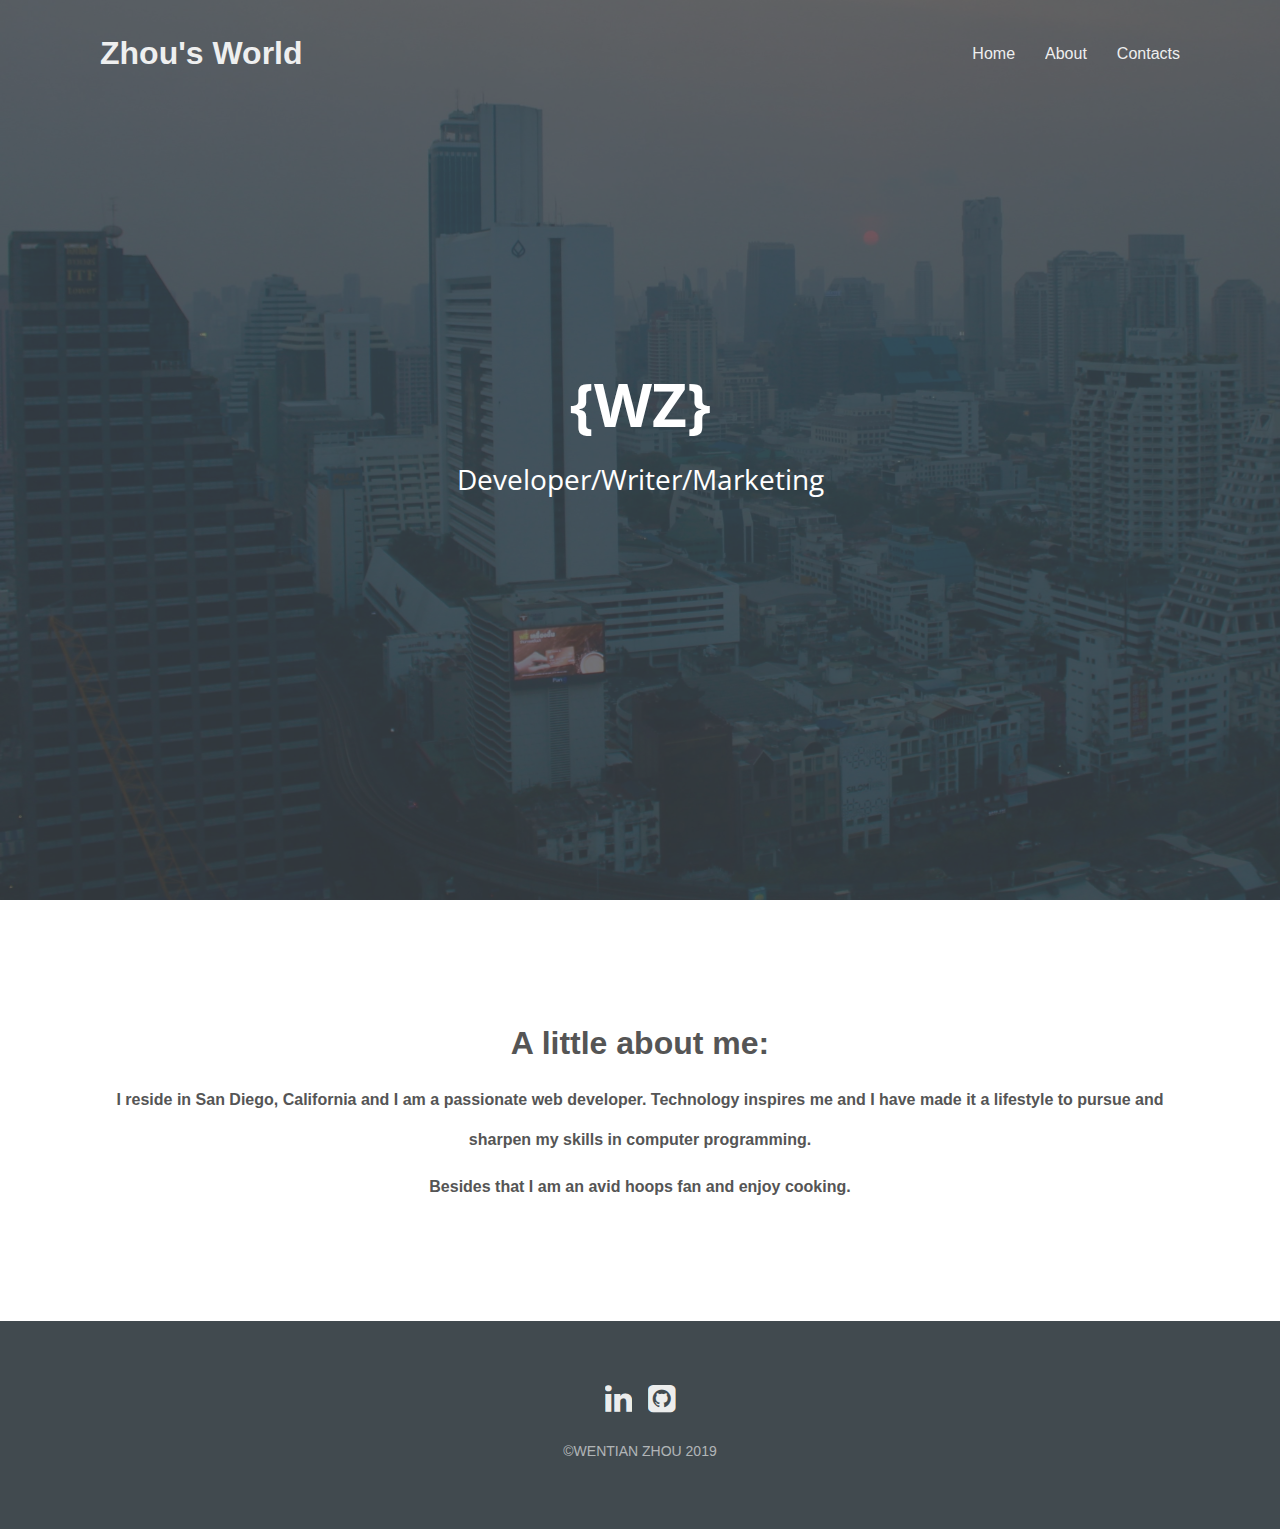
<file: about.html>
<!DOCTYPE html>
<html>
<head>
    <meta charset="utf-8">
    <meta http-equiv="X-UA-Compatible" content="IE=edge">
    <meta name="viewport" content="width=device-width, initial-scale=1">
    <title>Zhou's World</title>

	<link href="https://fonts.googleapis.com/css?family=Open+Sans" rel="stylesheet">
	<link href="https://fonts.googleapis.com/css?family=Quicksand" rel="stylesheet">
    <link rel="stylesheet" href="http://maxcdn.bootstrapcdn.com/font-awesome/4.6.0/css/font-awesome.min.css">
    <link rel="stylesheet" href="assets/css/styles.css">

</head>

<body>

	<header>
		<div><h1 id="fh5co-logo"><a href="index.html">Zhou's World</a></h1></div>
		<nav>
			<li><a href="index.html">Home</a></li>
			<li><a href="about.html">About</a></li>
			<li><a href="contact.html">Contacts</a></li>
		</nav>
	</header>


	<section class="hero">
		<div class="background-image" style="background-image: url(assets/img/bangkok.jpg);"></div>
		<h1 id='hero'>{WZ}</h1>
		<h3 id='hero1'>Developer/Writer/Marketing</h3>
		
	</section>


	<section class="our-work">
        <h1>A little about me:</h1>
        <br>
        <h4 id = 'bio' style="line-height: 2.5;">I reside in San Diego, California and I am a passionate web developer. Technology inspires me and 
            I have made it a lifestyle to pursue and sharpen my skills in computer programming.
        </h4>
        <br>
        <h4>Besides that I am an avid hoops fan and enjoy cooking.</h4>
	</section>


	






	<footer>
		<ul>
			
			<li><a href="https://www.linkedin.com/in/wentian-zhou-83507899/"><i class="fa fa-linkedin"></i></a></li>
			<li><a href="https://github.com/myrrh0505"><i class="fa fa-github-square"></i></a></li>
		</ul>
		
		<p>&#169;Wentian Zhou 2019</p>
	</footer>

</body>

</html>
</file>
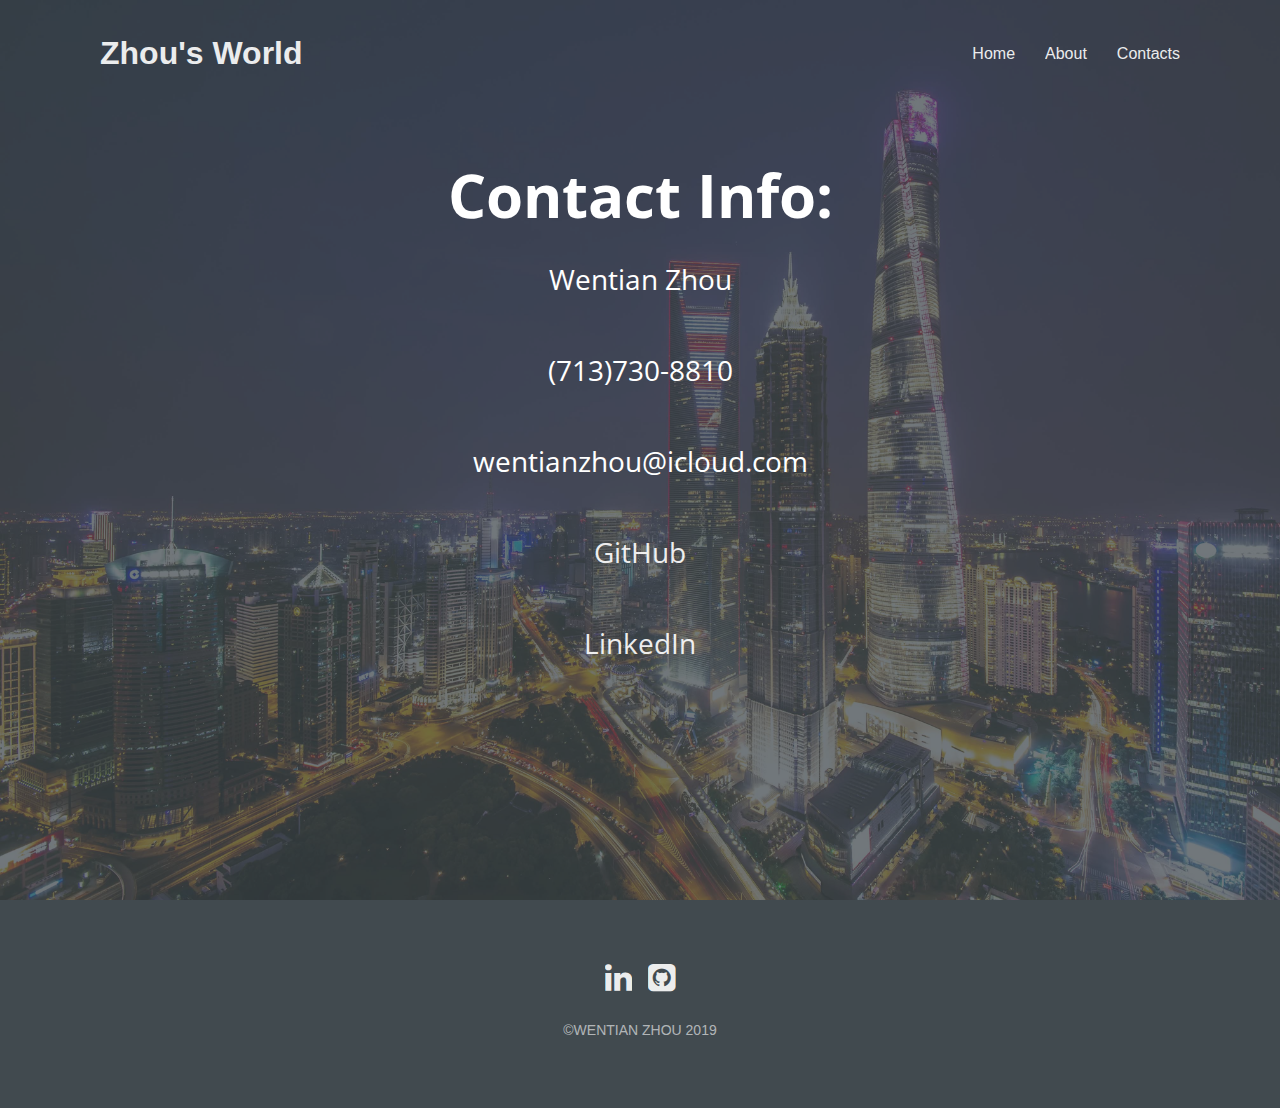
<file: contact.html>
<!DOCTYPE html>
<html>
<head>
    <meta charset="utf-8">
    <meta http-equiv="X-UA-Compatible" content="IE=edge">
    <meta name="viewport" content="width=device-width, initial-scale=1">
    <title>Zhou's World</title>

	<link href="https://fonts.googleapis.com/css?family=Open+Sans" rel="stylesheet">
	<link href="https://fonts.googleapis.com/css?family=Quicksand" rel="stylesheet">
    <link rel="stylesheet" href="http://maxcdn.bootstrapcdn.com/font-awesome/4.6.0/css/font-awesome.min.css">
    <link rel="stylesheet" href="assets/css/styles.css">

</head>

<body>

	<header>
		<div><h1 id="fh5co-logo"><a href="index.html">Zhou's World</a></h1></div>
		<nav>
			<li><a href="index.html">Home</a></li>
			<li><a href="about.html">About</a></li>
			<li><a href="contact.html">Contacts</a></li>
		</nav>
	</header>


	<section class="hero">
		<div class="background-image" style="background-image: url(assets/img/shanghai.jpg);"></div>
		<h1 id='hero'>Contact Info:</h1>
		<h3 id='hero1'>
            <p>Wentian Zhou</p>
            <p>(713)730-8810</p>
            <p>wentianzhou@icloud.com</p>
            <p><a href="https://github.com/myrrh0505"target="_blank">GitHub</a></p>
            <p><a href="https://www.linkedin.com/in/wentian-zhou-83507899/"target="_blank">LinkedIn</a></p></h3>
		
	</section>


	

	






	<footer>
		<ul>
			
			<li><a href="https://www.linkedin.com/in/wentian-zhou-83507899/"><i class="fa fa-linkedin"></i></a></li>
			<li><a href="https://github.com/myrrh0505"><i class="fa fa-github-square"></i></a></li>
		</ul>
		
		<p>&#169;Wentian Zhou 2019</p>
	</footer>

</body>

</html>
</file>
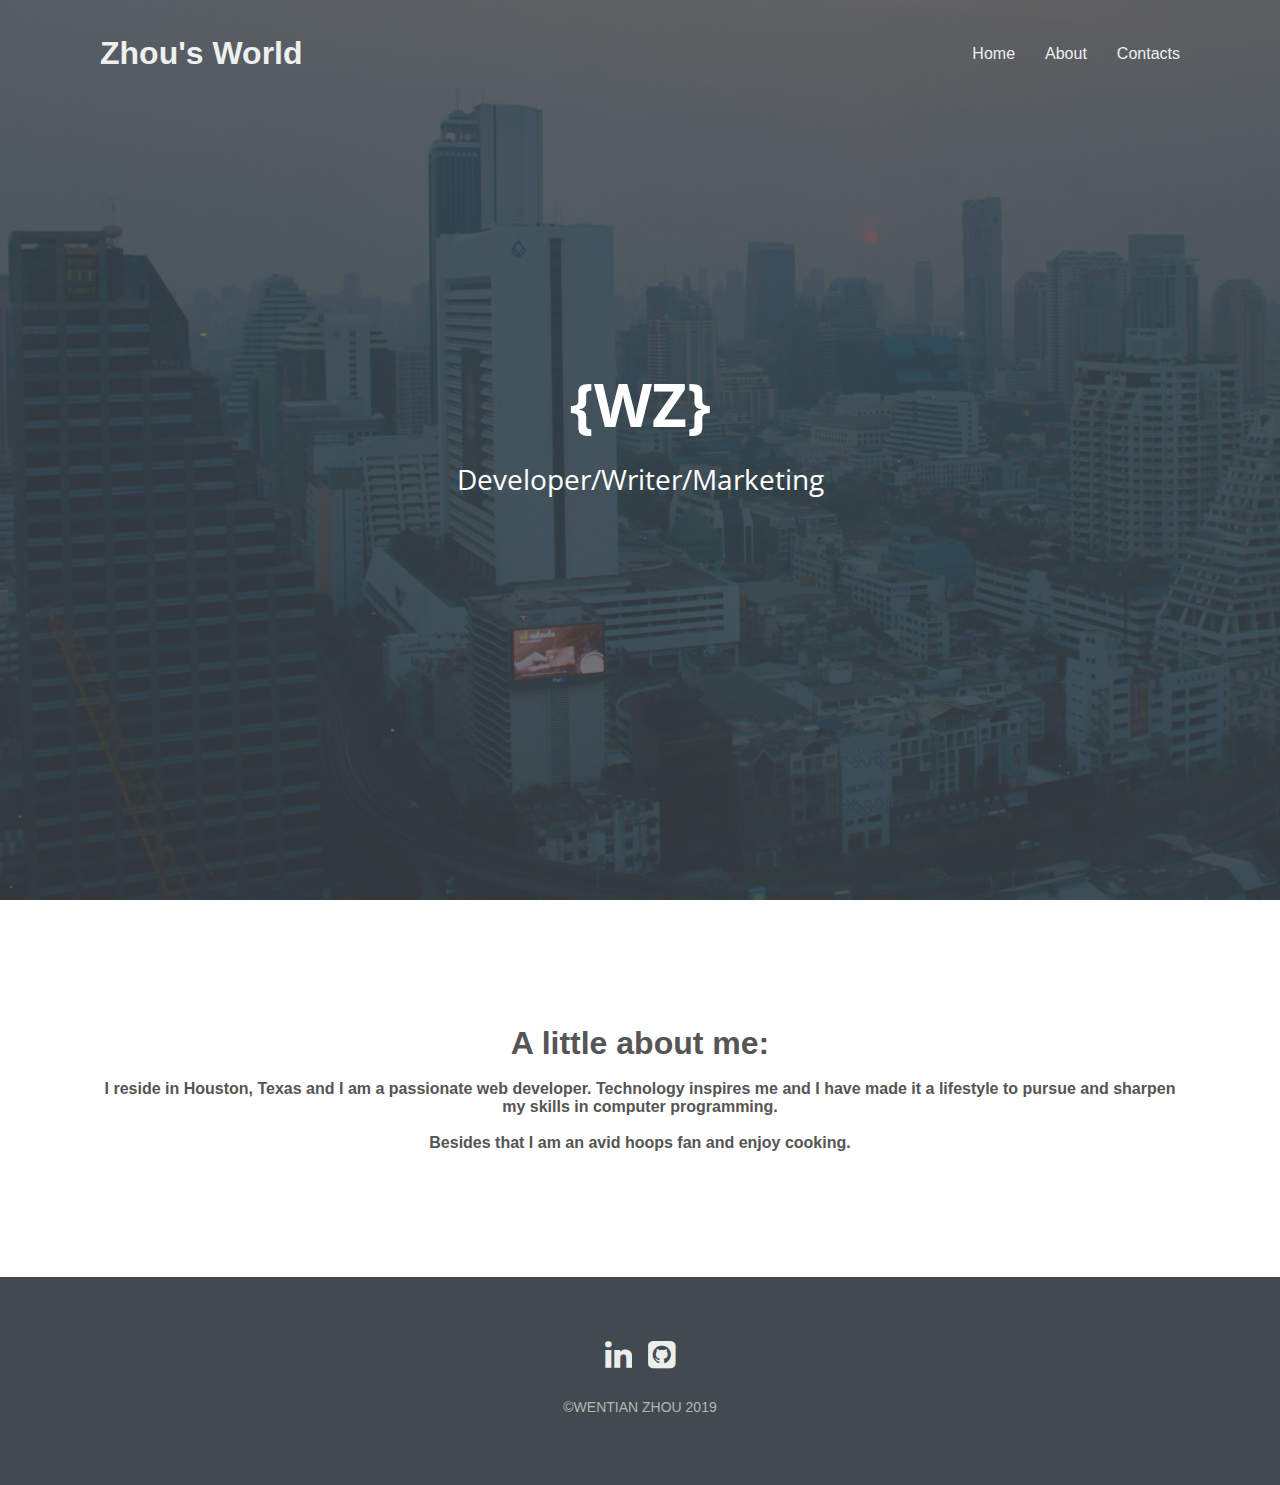
<file: flexbox-template/about.html>
<!DOCTYPE html>
<html>
<head>
    <meta charset="utf-8">
    <meta http-equiv="X-UA-Compatible" content="IE=edge">
    <meta name="viewport" content="width=device-width, initial-scale=1">
    <title>Zhou's World</title>

	<link href="https://fonts.googleapis.com/css?family=Open+Sans" rel="stylesheet">
	<link href="https://fonts.googleapis.com/css?family=Quicksand" rel="stylesheet">
    <link rel="stylesheet" href="http://maxcdn.bootstrapcdn.com/font-awesome/4.6.0/css/font-awesome.min.css">
    <link rel="stylesheet" href="assets/css/styles.css">

</head>

<body>

	<header>
		<div><h1 id="fh5co-logo"><a href="index.html">Zhou's World</a></h1></div>
		<nav>
			<li><a href="index.html">Home</a></li>
			<li><a href="about.html">About</a></li>
			<li><a href="contact.html">Contacts</a></li>
		</nav>
	</header>


	<section class="hero">
		<div class="background-image" style="background-image: url(assets/img/bangkok.jpg);"></div>
		<h1 id='hero'>{WZ}</h1>
		<h3 id='hero1'>Developer/Writer/Marketing</h3>
		
	</section>


	<section class="our-work">
        <h1>A little about me:</h1>
        <br>
        <h4 id = 'bio'>I reside in Houston, Texas and I am a passionate web developer. Technology inspires me and 
            I have made it a lifestyle to pursue and sharpen my skills in computer programming.
        </h4>
        <br>
        <h4>Besides that I am an avid hoops fan and enjoy cooking.</h4>
	</section>


	






	<footer>
		<ul>
			
			<li><a href="https://www.linkedin.com/in/wentian-zhou-83507899/"><i class="fa fa-linkedin"></i></a></li>
			<li><a href="https://github.com/myrrh0505"><i class="fa fa-github-square"></i></a></li>
		</ul>
		
		<p>&#169;Wentian Zhou 2019</p>
	</footer>

</body>

</html>
</file>
<file: assets/css/styles.css>
/*-------------
 	General
-------------*/

*{
	margin: 0;
	padding: 0;
	box-sizing: border-box;
}

html{
	font: normal 16px sans-serif;
	color: #555;
}

ul, nav{
	list-style: none;
}

a{
	text-decoration: none;
	color: inherit;
	cursor: pointer;

	opacity: 0.9;
}

a:hover{
	opacity: 1;
}

a.btn{
	color: #fff;
	border-radius: 4px;
	text-transform: uppercase;
	background-color: #2196F3;
	font-weight: 800;
	text-align: center;
}

hr{
	width: 150px;
	height: 2px;
	background-color: #2196F3;
	border: 0;
	margin-bottom: 80px;
}

section{
	display: flex;
	flex-direction: column;
	align-items: center;

	padding: 125px 100px;
}

@media (max-width: 1000px){

	section{
		padding: 100px 50px;
	}

}

@media (max-width: 600px){

	section{
		padding: 80px 30px;
	}

}

section h3.title{
	color: #414a4f;
	text-transform: capitalize; 
	font: bold 32px 'Open Sans', sans-serif;
	margin-bottom: 35px;
	text-align: center;
}

section p{
	max-width: 800px;
	text-align: center;
	margin-bottom: 35px;
	padding: 0 20px;
	line-height: 2;
}

ul.grid{
	width: 100%;
	display: flex;
	flex-wrap: wrap;
	justify-content: center;
}


/*-------------
 	Header
-------------*/

header{
	position: absolute;
	top: 0;
	left: 0;
	z-index: 10;
	width: 100%;
	display: flex;
	justify-content: space-between;
	align-items: center;
	color: #fff;
	padding: 35px 100px 0;
}

header h2{
	font-family: 'Quicksand', sans-serif;
}

header nav{
	display: flex;
}

header nav li{
	margin: 0 15px;
}

header nav li:first-child{
	margin-left: 0;	
}

header nav li:last-child{
	margin-right: 0;	
}



@media (max-width: 1000px){
	header{
		padding: 20px 50px;
	}
}


@media (max-width: 700px){
	header{
		flex-direction: column;		
	}

	header h2{
		margin-bottom: 15px;
	}
}



/*----------------
 	Hero Section
----------------*/

.hero{
	position: relative;
	justify-content: center;
	min-height: 100vh;
	color: #fff;
	text-align: center;
}

.hero .background-image{
	position: absolute;
	top: 0;
	left: 0;
	width: 100%;
	height: 100%;
	background-size: cover;
	background-color: #2196F3;
	z-index: -1;
}

.hero .background-image:after{
	content: '';
	position: absolute;
	top: 0;
	left: 0;
	width: 100%;
	height: 100%;
	background-color: #414a4f;
	opacity: 0.75;
}

.hero h1{
	font: bold 60px 'Open Sans', sans-serif;
	margin-bottom: 15px;
}

.hero h3{
	font: normal 28px 'Open Sans', sans-serif;
	margin-bottom: 40px;
}

.hero a.btn{
	padding: 20px 46px;
}

@media (max-width: 800px){

	.hero{
		min-height: 600px;
	}

	.hero h1{
		font-size: 48px;
	}

	.hero h3{
		font-size: 24px;
	}

	.hero a.btn{
		padding: 15px 40px;
	}

	#hero{
		position: relative;
		top: 50px;
	}

	#hero1{
		position: relative;
			top: 50px;
	}
}



/*--------------------
 	Our Work Section
---------------------*/

.оur-work{
	background-color: #fff;
}

.our-work .grid li{
	padding: 20px;
	height: 350px;
	border-radius: 3px;

	background-clip: content-box;
	background-size: cover;
	background-position: center;
	background-color: #333;
}

.our-work .grid li.small{
	flex-basis: 40%;
}

.our-work .grid li.large{
	flex-basis: 60%;
}

#bio{
	text-align: center;
}


@media (max-width: 1000px){

	.our-work .grid li.small,
	.our-work .grid li.large{
		flex-basis: 100%;
	}

}




/*----------------------
 	Features Section
----------------------*/

.features{
	background-color: #f7f7f7;
}

.features .grid li{
	padding: 0 30px;
	flex-basis: 33%;
	text-align: center;
}

.features .grid li i{
    font-size: 50px;
    color: #2196F3;
    margin-bottom: 25px;
}

.features .grid li h4{
	color: #555;
    font-size: 20px;
    margin-bottom: 25px;
}

.features .grid li p{
    margin: 0;
}

@media (max-width: 1000px){

	.features .grid li{
		flex-basis: 70%;
		margin-bottom: 65px;
	}

	.features .grid li:last-child{
		margin-bottom: 0;
	}

}


@media (max-width: 600px){

	.features .grid li{
		flex-basis: 100%;
	}

}



/*--------------------
 	Reviews Section
--------------------*/

.reviews{
	background-color: #fff;
}

.reviews .quote{
	text-align: center;
	width: 80%;
    font-size: 22px;
    font-weight: 300;
    line-height: 1.5;
    margin-bottom: 20px;
    padding: 0;
}

.reviews .author{
    font-size: 18px;
    margin-bottom: 50px;
}

.reviews .author:last-child{
    margin-bottom: 0;
}

@media (max-width: 1000px){

	.reviews .quote{
		font-size: 20px;
	}

	.reviews .author{
	    font-size: 16px;
	}

}



/*---------------------
 	Contact Section
---------------------*/

.contact{
	background-color: #f7f7f7;
}

.contact form{
	display: flex;
	align-items: center;
	justify-content: center;
	flex-wrap: wrap;

	max-width: 800px;
	width: 80%;
}

.contact form input{
	padding: 15px;
	flex: 1;
	margin-right: 30px;
	font-size: 18px;
	color: #555;
}

.contact form .btn{
	padding: 18px 42px;
}


@media (max-width: 800px){

	.contact form input{
		flex-basis: 100%;
		margin: 0 0 20px 0;
	}

}




/*-------------
 	Footer
-------------*/

footer{
	display: flex;
	flex-direction: column;
	align-items: center;
	text-align: center;
	color: #fff;
	background-color: #414a4f;
	padding: 60px 0;
}

footer ul{
	display: flex;
	margin-bottom: 25px;
	font-size: 32px;
}

footer ul li{
	margin: 0 8px;	
}

footer ul li:first-child{
	margin-left: 0;	
}

footer ul li:last-child{
	margin-right: 0;	
}

footer p{
	text-transform: uppercase;
	font-size: 14px;
	color: rgba(255,255,255,0.6);
	margin-bottom: 10px;
}

footer p a{
	color: #fff;
}

@media (max-width: 700px){

	footer{
		padding: 80px 15px;
	}

}


/* -- Demo ads -- */

@media (max-width: 1200px) {
	#bsaHolder{ display:none;}
}
</file>
<file: flexbox-template/assets/css/styles.css>
/*-------------
 	General
-------------*/

*{
	margin: 0;
	padding: 0;
	box-sizing: border-box;
}

html{
	font: normal 16px sans-serif;
	color: #555;
}

ul, nav{
	list-style: none;
}

a{
	text-decoration: none;
	color: inherit;
	cursor: pointer;

	opacity: 0.9;
}

a:hover{
	opacity: 1;
}

a.btn{
	color: #fff;
	border-radius: 4px;
	text-transform: uppercase;
	background-color: #2196F3;
	font-weight: 800;
	text-align: center;
}

hr{
	width: 150px;
	height: 2px;
	background-color: #2196F3;
	border: 0;
	margin-bottom: 80px;
}

section{
	display: flex;
	flex-direction: column;
	align-items: center;

	padding: 125px 100px;
}

@media (max-width: 1000px){

	section{
		padding: 100px 50px;
	}

}

@media (max-width: 600px){

	section{
		padding: 80px 30px;
	}

}

section h3.title{
	color: #414a4f;
	text-transform: capitalize; 
	font: bold 32px 'Open Sans', sans-serif;
	margin-bottom: 35px;
	text-align: center;
}

section p{
	max-width: 800px;
	text-align: center;
	margin-bottom: 35px;
	padding: 0 20px;
	line-height: 2;
}

ul.grid{
	width: 100%;
	display: flex;
	flex-wrap: wrap;
	justify-content: center;
}


/*-------------
 	Header
-------------*/

header{
	position: absolute;
	top: 0;
	left: 0;
	z-index: 10;
	width: 100%;
	display: flex;
	justify-content: space-between;
	align-items: center;
	color: #fff;
	padding: 35px 100px 0;
}

header h2{
	font-family: 'Quicksand', sans-serif;
}

header nav{
	display: flex;
}

header nav li{
	margin: 0 15px;
}

header nav li:first-child{
	margin-left: 0;	
}

header nav li:last-child{
	margin-right: 0;	
}



@media (max-width: 1000px){
	header{
		padding: 20px 50px;
	}
}


@media (max-width: 700px){
	header{
		flex-direction: column;		
	}

	header h2{
		margin-bottom: 15px;
	}
}



/*----------------
 	Hero Section
----------------*/

.hero{
	position: relative;
	justify-content: center;
	min-height: 100vh;
	color: #fff;
	text-align: center;
}

.hero .background-image{
	position: absolute;
	top: 0;
	left: 0;
	width: 100%;
	height: 100%;
	background-size: cover;
	background-color: #2196F3;
	z-index: -1;
}

.hero .background-image:after{
	content: '';
	position: absolute;
	top: 0;
	left: 0;
	width: 100%;
	height: 100%;
	background-color: #414a4f;
	opacity: 0.75;
}

.hero h1{
	font: bold 60px 'Open Sans', sans-serif;
	margin-bottom: 15px;
}

.hero h3{
	font: normal 28px 'Open Sans', sans-serif;
	margin-bottom: 40px;
}

.hero a.btn{
	padding: 20px 46px;
}

@media (max-width: 800px){

	.hero{
		min-height: 600px;
	}

	.hero h1{
		font-size: 48px;
	}

	.hero h3{
		font-size: 24px;
	}

	.hero a.btn{
		padding: 15px 40px;
	}

	#hero{
		position: relative;
		top: 50px;
	}

	#hero1{
		position: relative;
			top: 50px;
	}
}



/*--------------------
 	Our Work Section
---------------------*/

.оur-work{
	background-color: #fff;
}

.our-work .grid li{
	padding: 20px;
	height: 350px;
	border-radius: 3px;

	background-clip: content-box;
	background-size: cover;
	background-position: center;
	background-color: #333;
}

.our-work .grid li.small{
	flex-basis: 40%;
}

.our-work .grid li.large{
	flex-basis: 60%;
}

#bio{
	text-align: center;
}


@media (max-width: 1000px){

	.our-work .grid li.small,
	.our-work .grid li.large{
		flex-basis: 100%;
	}

}




/*----------------------
 	Features Section
----------------------*/

.features{
	background-color: #f7f7f7;
}

.features .grid li{
	padding: 0 30px;
	flex-basis: 33%;
	text-align: center;
}

.features .grid li i{
    font-size: 50px;
    color: #2196F3;
    margin-bottom: 25px;
}

.features .grid li h4{
	color: #555;
    font-size: 20px;
    margin-bottom: 25px;
}

.features .grid li p{
    margin: 0;
}

@media (max-width: 1000px){

	.features .grid li{
		flex-basis: 70%;
		margin-bottom: 65px;
	}

	.features .grid li:last-child{
		margin-bottom: 0;
	}

}


@media (max-width: 600px){

	.features .grid li{
		flex-basis: 100%;
	}

}



/*--------------------
 	Reviews Section
--------------------*/

.reviews{
	background-color: #fff;
}

.reviews .quote{
	text-align: center;
	width: 80%;
    font-size: 22px;
    font-weight: 300;
    line-height: 1.5;
    margin-bottom: 20px;
    padding: 0;
}

.reviews .author{
    font-size: 18px;
    margin-bottom: 50px;
}

.reviews .author:last-child{
    margin-bottom: 0;
}

@media (max-width: 1000px){

	.reviews .quote{
		font-size: 20px;
	}

	.reviews .author{
	    font-size: 16px;
	}

}



/*---------------------
 	Contact Section
---------------------*/

.contact{
	background-color: #f7f7f7;
}

.contact form{
	display: flex;
	align-items: center;
	justify-content: center;
	flex-wrap: wrap;

	max-width: 800px;
	width: 80%;
}

.contact form input{
	padding: 15px;
	flex: 1;
	margin-right: 30px;
	font-size: 18px;
	color: #555;
}

.contact form .btn{
	padding: 18px 42px;
}


@media (max-width: 800px){

	.contact form input{
		flex-basis: 100%;
		margin: 0 0 20px 0;
	}

}




/*-------------
 	Footer
-------------*/

footer{
	display: flex;
	flex-direction: column;
	align-items: center;
	text-align: center;
	color: #fff;
	background-color: #414a4f;
	padding: 60px 0;
}

footer ul{
	display: flex;
	margin-bottom: 25px;
	font-size: 32px;
}

footer ul li{
	margin: 0 8px;	
}

footer ul li:first-child{
	margin-left: 0;	
}

footer ul li:last-child{
	margin-right: 0;	
}

footer p{
	text-transform: uppercase;
	font-size: 14px;
	color: rgba(255,255,255,0.6);
	margin-bottom: 10px;
}

footer p a{
	color: #fff;
}

@media (max-width: 700px){

	footer{
		padding: 80px 15px;
	}

}


/* -- Demo ads -- */

@media (max-width: 1200px) {
	#bsaHolder{ display:none;}
}
</file>
